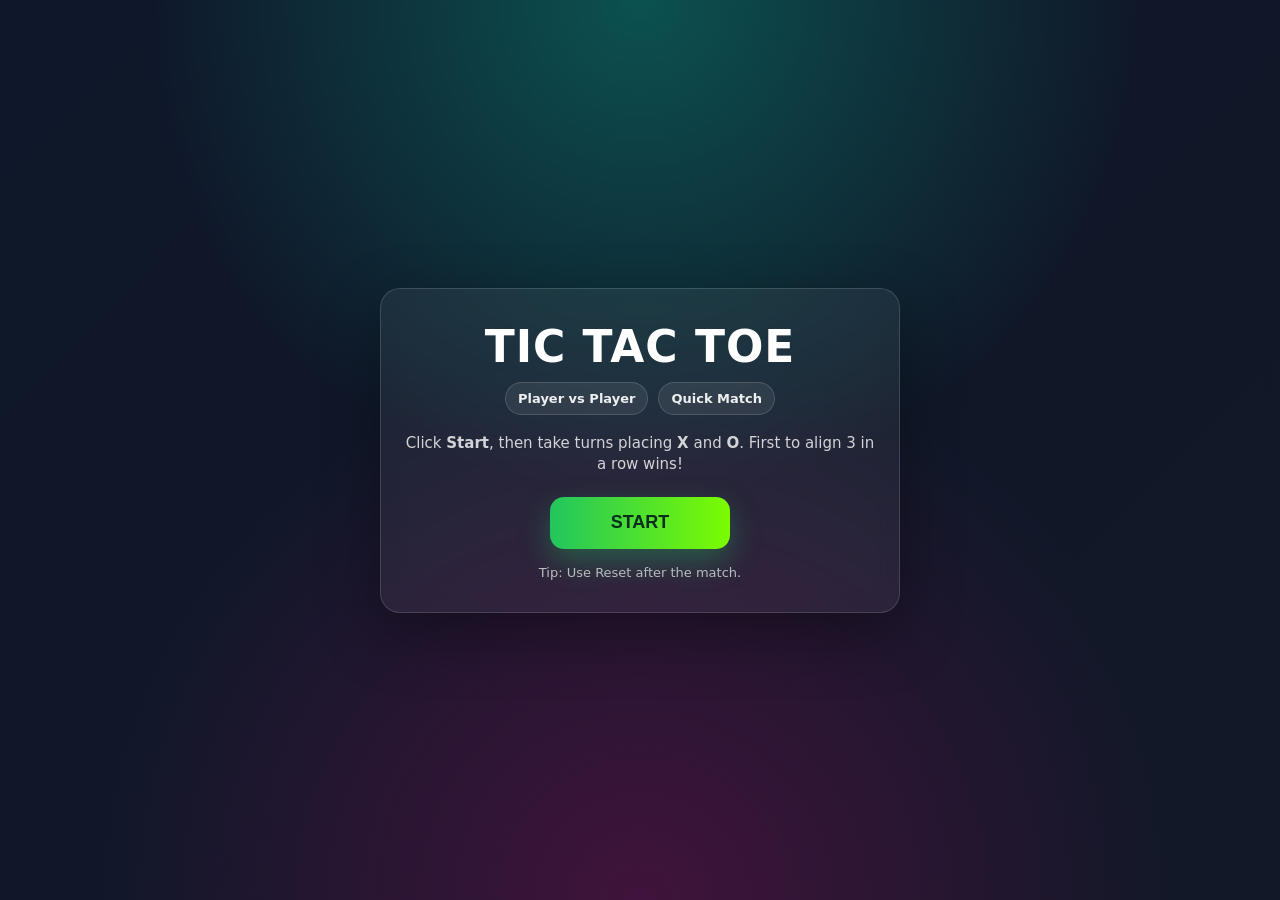
<file: index.html>
<!DOCTYPE html>
<html lang="en">
<head>
  <meta charset="UTF-8" />
  <meta name="viewport" content="width=device-width, initial-scale=1.0" />
  <title>Tic Tac Toe - Start</title>
  <style>
    * { box-sizing: border-box; }

    body {
      margin: 0;
      font-family: system-ui, -apple-system, Segoe UI, Roboto, Arial, sans-serif;
      min-height: 100vh;
      display: grid;
      place-items: center;
      color: #fff;
      background:
        radial-gradient(circle at top, rgba(0, 255, 200, 0.25), transparent 45%),
        radial-gradient(circle at bottom, rgba(255, 0, 140, 0.20), transparent 50%),
        linear-gradient(135deg, #0f172a, #111827);
      overflow: hidden;
    }

    .card {
      width: min(520px, 92vw);
      padding: 32px 22px;
      border-radius: 20px;
      background: rgba(255, 255, 255, 0.06);
      border: 1px solid rgba(255, 255, 255, 0.14);
      box-shadow: 0 20px 60px rgba(0,0,0,0.35);
      backdrop-filter: blur(10px);
      text-align: center;
      position: relative;
      animation: floaty 4.5s ease-in-out infinite;
    }

    @keyframes floaty {
      0%, 100% { transform: translateY(0); }
      50% { transform: translateY(-8px); }
    }

    .title {
      margin: 0 0 10px;
      font-size: clamp(28px, 4vw, 44px);
      letter-spacing: 1px;
      font-weight: 900;
    }

    .subtitle {
      margin: 0 0 22px;
      color: rgba(255,255,255,0.80);
      line-height: 1.4;
      font-size: 15px;
    }

    .badge-row {
      display: flex;
      justify-content: center;
      gap: 10px;
      margin-bottom: 18px;
      flex-wrap: wrap;
    }

    .badge {
      padding: 8px 12px;
      border-radius: 999px;
      background: rgba(255, 255, 255, 0.08);
      border: 1px solid rgba(255, 255, 255, 0.14);
      font-weight: 700;
      font-size: 13px;
      color: rgba(255,255,255,0.92);
    }

    .start-btn {
      border: none;
      cursor: pointer;
      width: 180px;
      height: 52px;
      border-radius: 14px;
      font-size: 18px;
      font-weight: 900;
      color: #052e1c;
      background: linear-gradient(90deg, #22c55e, #7cfc00);
      box-shadow: 0 12px 30px rgba(34, 197, 94, 0.35);
      transition: transform 0.15s ease, filter 0.15s ease;
      outline: none;
      position: relative;
    }

    .start-btn:hover {
      transform: translateY(-2px);
      filter: brightness(1.03);
    }

    .start-btn:active {
      transform: translateY(0px) scale(0.99);
    }

    .start-btn::after {
      content: "";
      position: absolute;
      inset: -2px;
      border-radius: 16px;
      background: linear-gradient(90deg, rgba(34,197,94,0.0), rgba(34,197,94,0.45), rgba(124,252,0,0.0));
      opacity: 0;
      transition: opacity 0.2s ease;
      z-index: -1;
    }

    .start-btn:hover::after {
      opacity: 1;
    }

    .hint {
      margin-top: 16px;
      font-size: 13px;
      color: rgba(255,255,255,0.70);
    }
  </style>
</head>

<body>
  <div class="card" id="Start">
    <h1 class="title">TIC TAC TOE</h1>

    <div class="badge-row">
      <div class="badge">Player vs Player</div>
      <div class="badge">Quick Match</div>
    </div>

    <p class="subtitle">
      Click <b>Start</b>, then take turns placing <b>X</b> and <b>O</b>.
      First to align 3 in a row wins!
    </p>

    <button
      class="start-btn"
      type="button"
      onclick="location.href='game.html'"
      aria-label="Start Tic Tac Toe"
    >
      START
    </button>

    <div class="hint">Tip: Use Reset after the match.</div>
  </div>
</body>
</html>
</file>
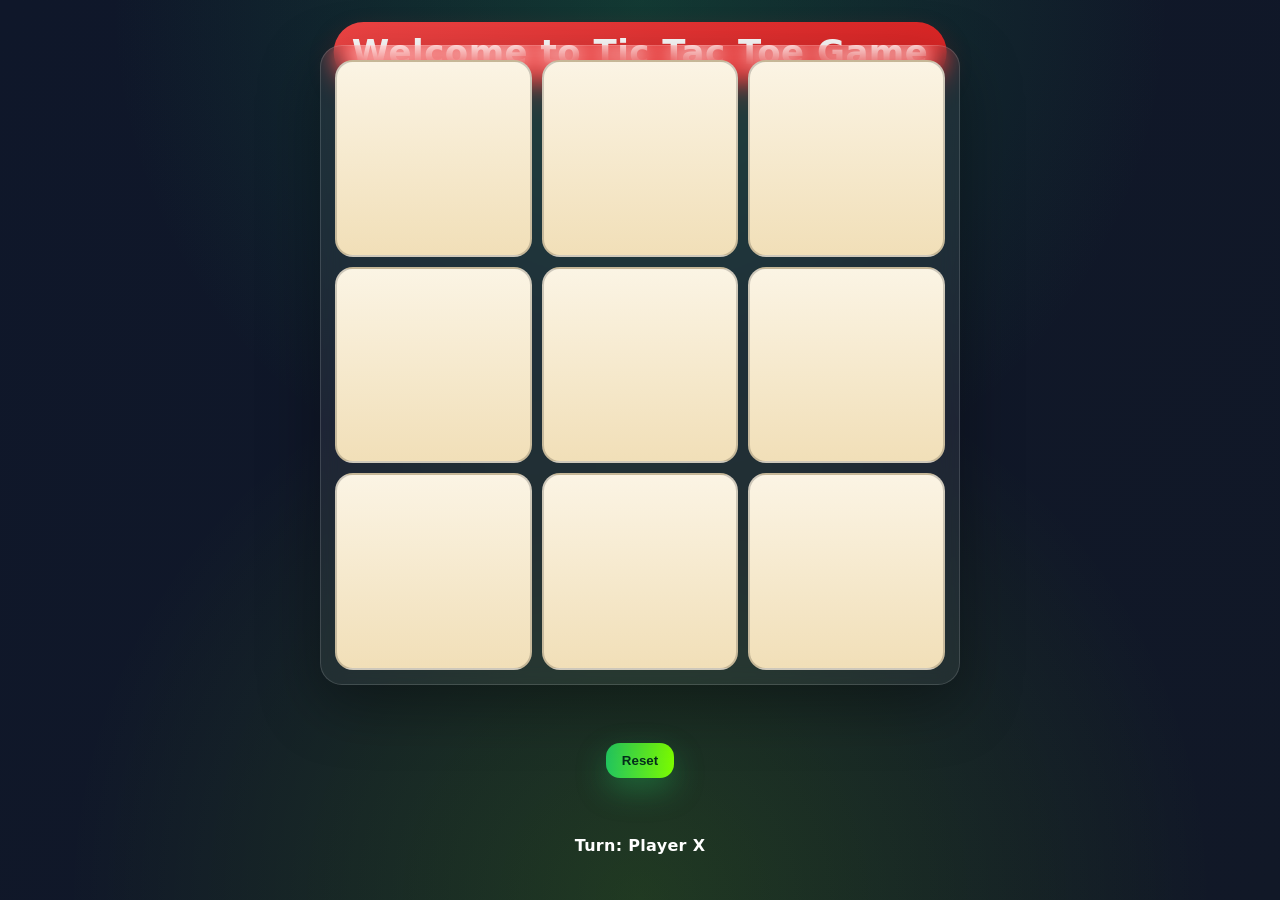
<file: game.html>
<!DOCTYPE html>
<html lang="en">
<head>
     <!-- SEO / Basic meta -->
    <meta charset="UTF-8">
    <meta name="viewport" content="width=device-width, initial-scale=1.0">
    <meta name="description" content="Play Tic Tac Toe (Noughts and Crosses) in your browser. Challenge yourself and enjoy quick matches." />
    <meta name="keywords" content="tic tac toe, tic-tac-toe, tictactoe, noughts and crosses, game" />
    <title>Tic Tac Toe Game</title>
    <link rel="stylesheet" href="style.css">
</head>
<body>
    <h1>Welcome to Tic Tac Toe Game</h1>
    <div class="Box">
        <div class="box"></div>
        <div class="box"></div>
        <div class="box"></div>
        <div class="box"></div>
        <div class="box"></div>
        <div class="box"></div>
        <div class="box"></div>
        <div class="box"></div>
        <div class="box"></div>
    </div>
<script src="script.js"></script>
</body>
</html>
</file>
<file: style.css>
/* ===== Tic Tac Toe UI Styles ===== */

:root{
  --bg: #0b1220;
  --panel: rgba(255,255,255,0.06);
  --panel-border: rgba(255,255,255,0.14);
  --cell: #f3e7cf;
  --cell-border: rgba(0,0,0,0.25);
  --accent: #22c55e;
  --accent-2: #7cfc00;
  --text: #ffffff;
}

*{ box-sizing: border-box; }

body{
  margin: 0;
  font-family: system-ui, -apple-system, Segoe UI, Roboto, Arial, sans-serif;
  min-height: 100vh;
  display: grid;
  place-items: center;
  color: var(--text);
  background:
    radial-gradient(circle at top, rgba(34,197,94,0.20), transparent 48%),
    radial-gradient(circle at bottom, rgba(124,252,0,0.15), transparent 52%),
    linear-gradient(135deg, #0f172a, #111827);
  padding: 24px;
}

/* Layout wrapper (the grid) */
.Box{
  display: grid;
  grid-template-columns: repeat(3, 1fr);
  grid-template-rows: repeat(3, 1fr);
  gap: 10px;

  width: min(640px, 92vw);
  aspect-ratio: 1 / 1;

  padding: 14px;
  border-radius: 22px;
  background: var(--panel);
  border: 1px solid var(--panel-border);
  box-shadow: 0 20px 60px rgba(0,0,0,0.35);
  backdrop-filter: blur(10px);
  justify-items: stretch;
  align-items: stretch;
}

/* Each cell */
.box{
  width: 100%;
  height: 100%;
  background: linear-gradient(180deg, #fbf4e4, #f1dfb8);
  border: 2px solid rgba(0,0,0,0.18);
  border-radius: 18px;
  display: grid;
  place-items: center;

  font-weight: 800;
  color: #0b1220;
  cursor: pointer;

  transition:
    transform 120ms ease,
    box-shadow 120ms ease,
    border-color 160ms ease,
    background-color 160ms ease;

  /* Prevent layout shift when JS sets big font-size */
  user-select: none;
}

.box:hover{
  transform: translateY(-2px);
  box-shadow: 0 14px 30px rgba(0,0,0,0.18);
  border-color: rgba(34,197,94,0.45);
}

/* Make clicked content look crisp */
.box::selection{ background: transparent; }

h1{
  position: absolute;
  top: 22px;
  left: 50%;
  transform: translateX(-50%);

  margin: 0;
  padding: 10px 18px;
  border-radius: 999px;

  font-size: clamp(18px, 3vw, 34px);
  font-weight: 900;
  letter-spacing: 0.5px;

  background: linear-gradient(90deg, rgba(239,68,68,1), rgba(220,38,38,1));
  color: #fff;
  box-shadow: 0 12px 26px rgba(220,38,38,0.28);
}

/* When JS sets status with #status and reset button styles dynamically,
   keep them consistent without needing inline CSS everywhere. */
#status{
  margin-top: 18px;
  text-align: center;
  font-weight: 800;
  letter-spacing: 0.3px;
}

#resetBtn{
  border: none;
  border-radius: 14px;
  color: #052e1c;
  background: linear-gradient(90deg, var(--accent), var(--accent-2));
  box-shadow: 0 12px 30px rgba(34,197,94,0.35);
  font-weight: 900;
  cursor: pointer;
}

#resetBtn:hover{ filter: brightness(1.05); transform: translateY(-1px); }
#resetBtn:active{ transform: translateY(0) scale(0.99); }
</file>
